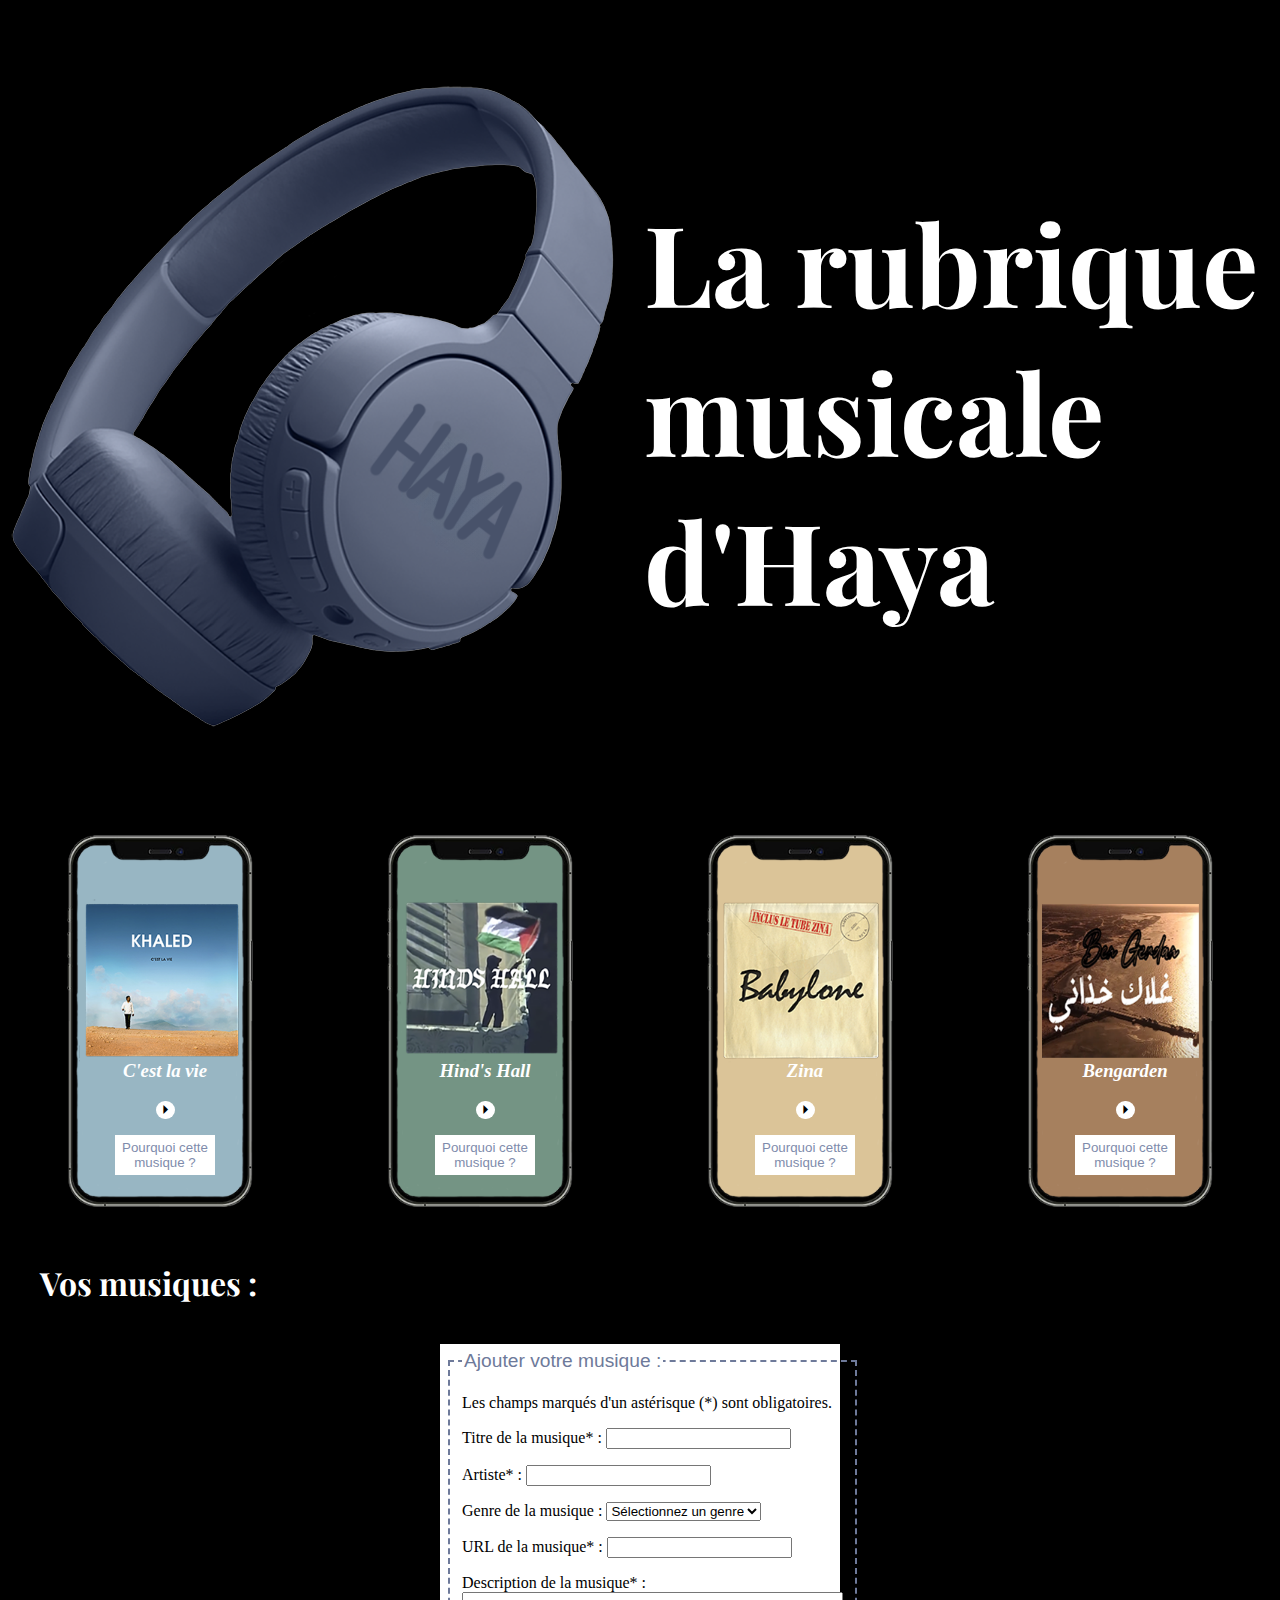
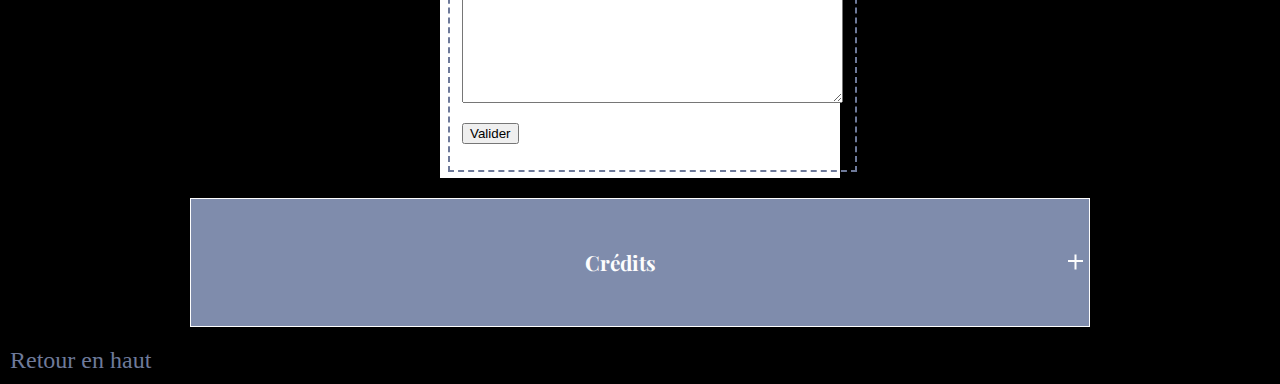
<file: index.html>
<!DOCTYPE html>
<html lang="fr">

<head>
    <meta charset="UTF-8">
    <meta name="viewport" content="width=device-width, initial-scale=1.0">
    <link rel="preconnect" href="https://fonts.googleapis.com">
    <link rel="preconnect" href="https://fonts.gstatic.com" crossorigin>
    <link href="https://fonts.googleapis.com/css2?family=Playfair+Display:wght@500&display=swap" rel="stylesheet">

    <title>La rubrique musicale d'Haya</title>
    <link rel="stylesheet" href="style.css">
    <link rel="icon" type="image/png" href="Images/favicon.png" />

</head>

<body >
    
    <header id="haut">
        <div class="casque"><img src="Images/Casque2.png" alt="Image d'un casque "></div>

        <h1>La rubrique musicale d'Haya </h1>
    </header>

    <div class="liste-musiques"></div>

    <section>
        <h2> Vos musiques : </h2>
        <form>
            <fieldset>
                <legend>Ajouter votre musique : </legend>
                <p>Les champs marqués d'un astérisque (*) sont obligatoires.</p>
                <p>
                    <label for="titre"> Titre de la musique* : </label>
                    <input type="text" id="titre" required>
                </p>

                <p>
                    <label for="artiste">Artiste* : </label>
                    <input type="text" id="artiste" required>
                </p>

                <p>
                    <label for="genres">Genre de la musique : </label>
                    <select id="genres">
                        <option value="genre">Sélectionnez un genre</option>
                        <option value="country">Country</option>
                        <option value="electro">Electro</option>
                        <option value="jazz">Jazz</option>
                        <option value="métal">Métal</option>
                        <option value="pop">Pop</option>
                        <option value="rap">Rap</option>
                        <option value="rnb">RNB</option>
                        <option value="rock">Rock</option>
                        <option value="autre">Autre</option>

                    </select>
                </p>

                <p>
                    <label for="url">URL de la musique* :</label>
                    <input type="url" id="url" required>
                </p>

                <p>
                    <label for="description">Description de la musique* :</label> <br>
                    <textarea id="description" rows="7" cols="45" required></textarea>
                </p>

                <p>
                    <input type="submit" value="Valider" class="valider">
                </p>
            </fieldset>
        </form>

    </section>



        
        <details>
            <summary>
                <h4> Crédits </h4>
            </summary>
            <p> Ce site est le fruit du travail d'Haya Chaibi. La réutilisation ou la copie de ce site est interdite sans
                mon accord.
                Les extraits de musiques proviennent de Youtube <br>
                Voici le nom des personnes à qui appartiennent les chansons:
            <ul>
                <li>C'est la vie : Khaled</li>
                <li>Hind's Hall : Macklemore</li>
                <li>Zina : Babylone</li>
                <li>Bengarden : Ak Prod</li>
            </ul>
            Pour les photos:
            <ul>
                <li>Le casque provient du site JBL</li>
                <li> Les telephones sont des images libre de droit trouvé sur internet</li>
                <li>Au milieu de ces telephones, on retrouve les couvertures des musiques appartenant aux artistes de ces
                    musiques</li>
            </ul>
            </p>
        </details>

        <a class="lien" href="#haut">Retour en haut</a>

    <script src="data.js"></script>
    <script src="script.js"></script>

</body>

</html>
</file>
<file: style.css>
*,
*::after,
*::before {
    box-sizing: border-box;
}

audio {
    display: none
}

.pause {
    display: none;
}

body {
    background-color: rgb(0, 0, 0);
    margin: 0;
}

header {
    display: flex;
    flex-direction: column;
    justify-content: center;
    height: 800px;


}

h1 {
    font-family: "Playfair Display", serif;
    padding-left: 20px;
    color: white;
    font-size: 4rem;
    margin: 0%;


}

header img {
    max-width: 450px;
}

.liste-musiques {
    min-height: 1790px;
    display: flex;
    flex-direction: column;
    justify-content: center;
    align-items: center;
}


.liste-musiques section {

    display: flex;
    justify-content: center;
    align-items: center;
    text-align: center;
    flex: 1;
}

.text {
    color: white;
}

section {
    color: white;
}


.background-image {

    width: 300px;
    height: 400px;
    background-size: cover;
    background-position: center;
    background-repeat: no-repeat;
    display: flex;
}


.element {

    text-align: center;
    padding: 0px;
    width: 150px;
    margin-left: 80px;
    margin-top: 220px;

}



.description {

    display: flex;
    flex-direction: column;
    max-width: 250px;
    background-color: #6e7a9a;
    border: rgb(254, 251, 251);
    border-style: inset;
    border-radius: 10px;
    padding:10px
}





.description a {

    height: 20px;
    color: rgb(242, 242, 245);
    text-decoration: none;
    background-color: rgb(206, 67, 67);
    margin: 0;
}

.description a:hover {

    background-color: rgb(142, 39, 39);
    transition: background-color 0.3s;
}




.phrase {
    color: black;
    width: 150px;
    height: fit-content;
    margin: 0;
    padding: 5px;

}

.musiqueDescription {


    color: #ffffff;
    max-width: 800px;
    text-align: left;



}

































.buttonDescription {
    color: #7f8cac;
    border-radius: 0%;
    padding: 5px;
    margin: 0;
    width: 100px;
}

button {
    background-color: rgb(255, 255, 255);
    border-style: none;
    border-radius: 2rem;
}

button:hover {
    background-color: black;
    color: #979797;
}

label {
    color: black;
}

fieldset {
    border-style: dashed;
    border-color: #6e7a9a;
    color: black;
}

legend {
    color: #6e7a9a;
    font-family: 'Segoe UI', Tahoma, Geneva, Verdana, sans-serif;
    font-size: 1.2rem;
}

h2 {
    font-family: "Playfair Display", serif;
    margin: 40px;
    font-size: 2rem;
}

form {
    width: 400px;
    margin: auto;
    background-color: white;
    padding: 6px;
}



h4 {
    font-family: "Playfair Display", serif;
    font-size: 1.3rem;
}

footer {

    justify-content: center;

    margin: 0;

}

ul {
    list-style: none;
}




details {
    border: 1px solid;
    padding: 0 1rem;
    color: rgb(253, 253, 253);
    background-color: #7f8cac;
    margin: 20px 20px;
    padding: 6px;
    text-align: center;

}




details[open] {
    padding-bottom: 1em;
}

summary {
    padding: 1rem 2em 1rem 0;
    font-size: 1.25rem;
    font-weight: bold;

}

summary {
    position: relative;
}



summary::marker {
    content: none;
}

summary::before,
summary::after {
    content: '';
}

summary::before,
summary::after {
    width: .75em;
    height: 0;
    border-bottom: 2px solid;
    position: absolute;
    top: calc(50% - 1px);
    right: 0;
    transform: translateY(-50%);
}

summary::after {
    transform: rotate(90deg);
    transform-origin: 50% 50%;
}

[open] summary::after {
    transform: rotate(0deg);

}

.lien {
    color: #6e7a9a;
    text-decoration: none;
    margin: 10px;
    display: block;
    text-align: left;
    font-size: 1.5rem;
}

.lien:hover {
    color: #fbf5f5;
}


@media (width >=700px) {

    .liste-musiques {
        flex-direction: row;
        flex-wrap: wrap;
        min-height: auto;
    }

    details {
        max-width: 900px;
        margin: 20px auto;
    }

    .liste-musiques section {
        width: 100%;
    }

    header {
        flex-direction: row;
        align-items: center;
    }

    header img {
        max-width: 500px;
        ;
    }

}

@media (width >=1200px) {

    .liste-musiques section {
        align-items: left;

    }

    header {
        margin: 80px 0;
        height: fit-content;
    }

    h1 {
        font-size: 7rem;
    }

    header img {
        max-width: 700px;
    }
}
</file>
